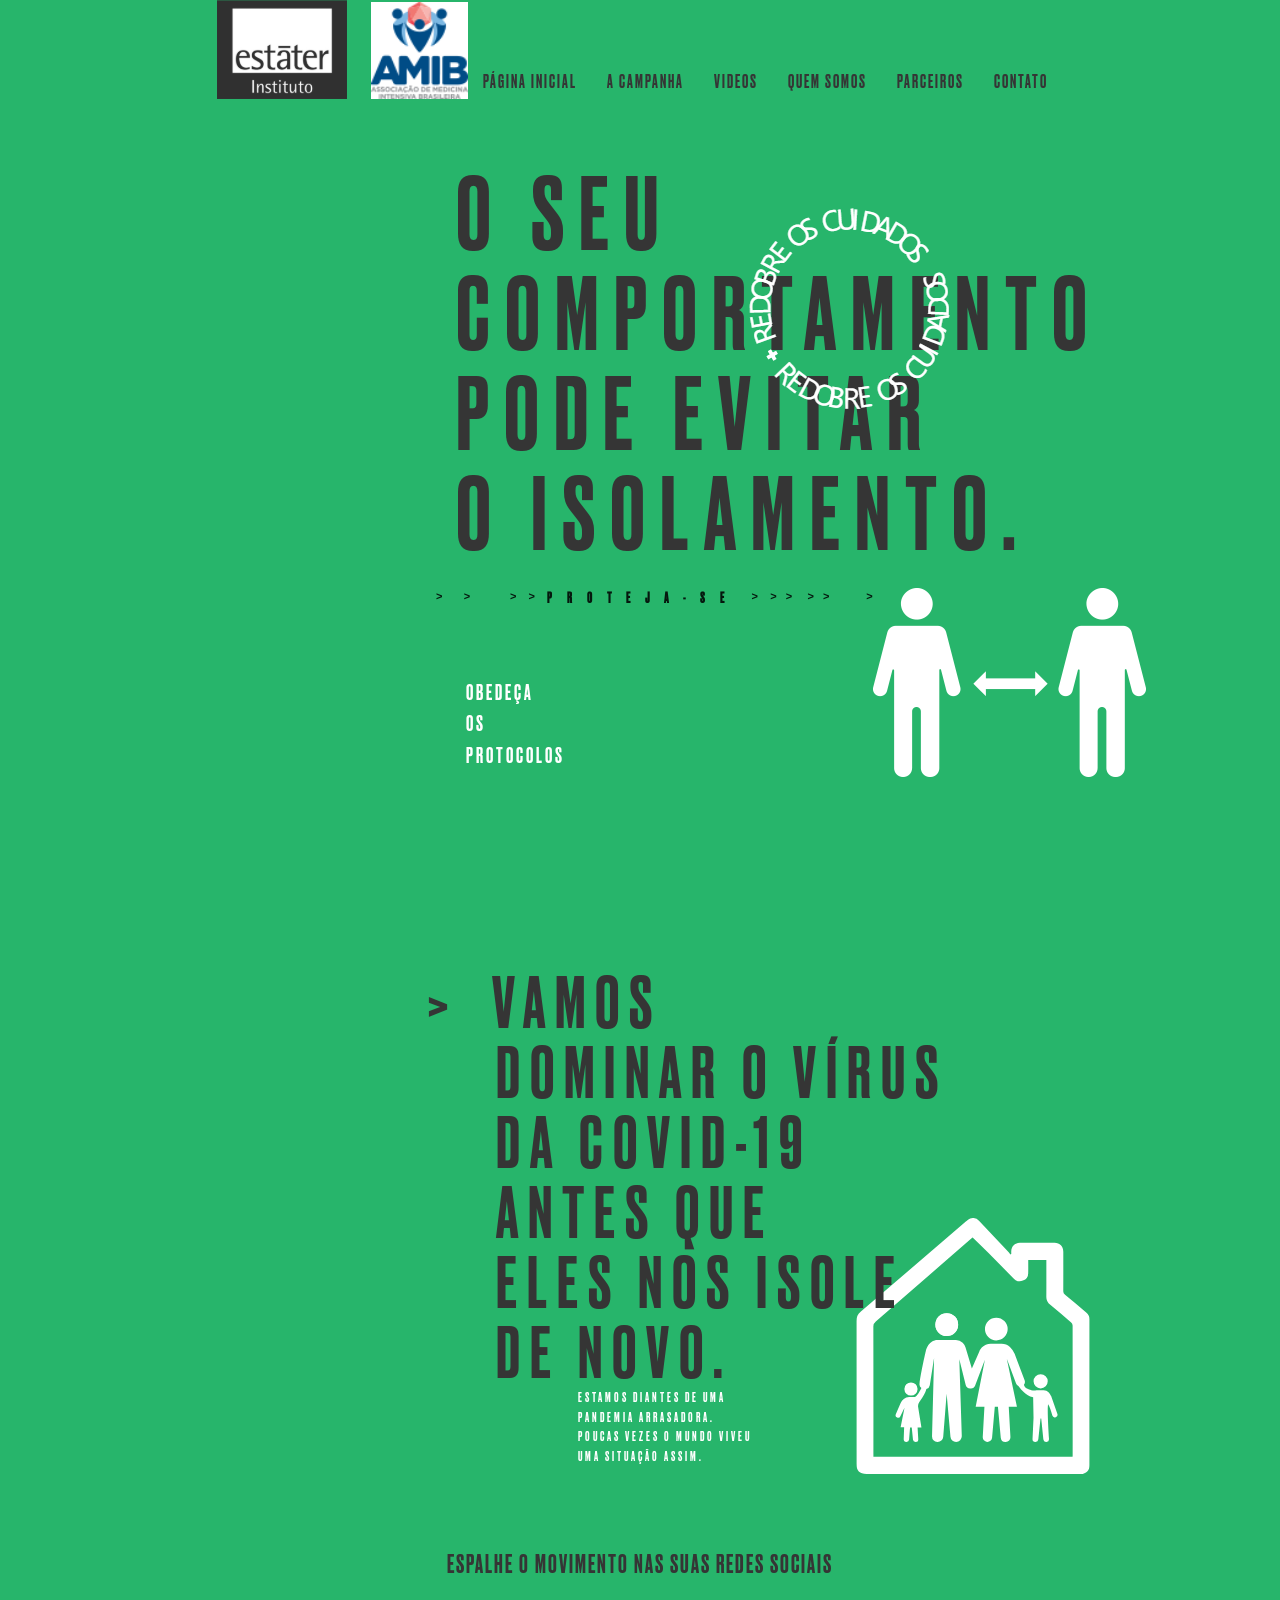
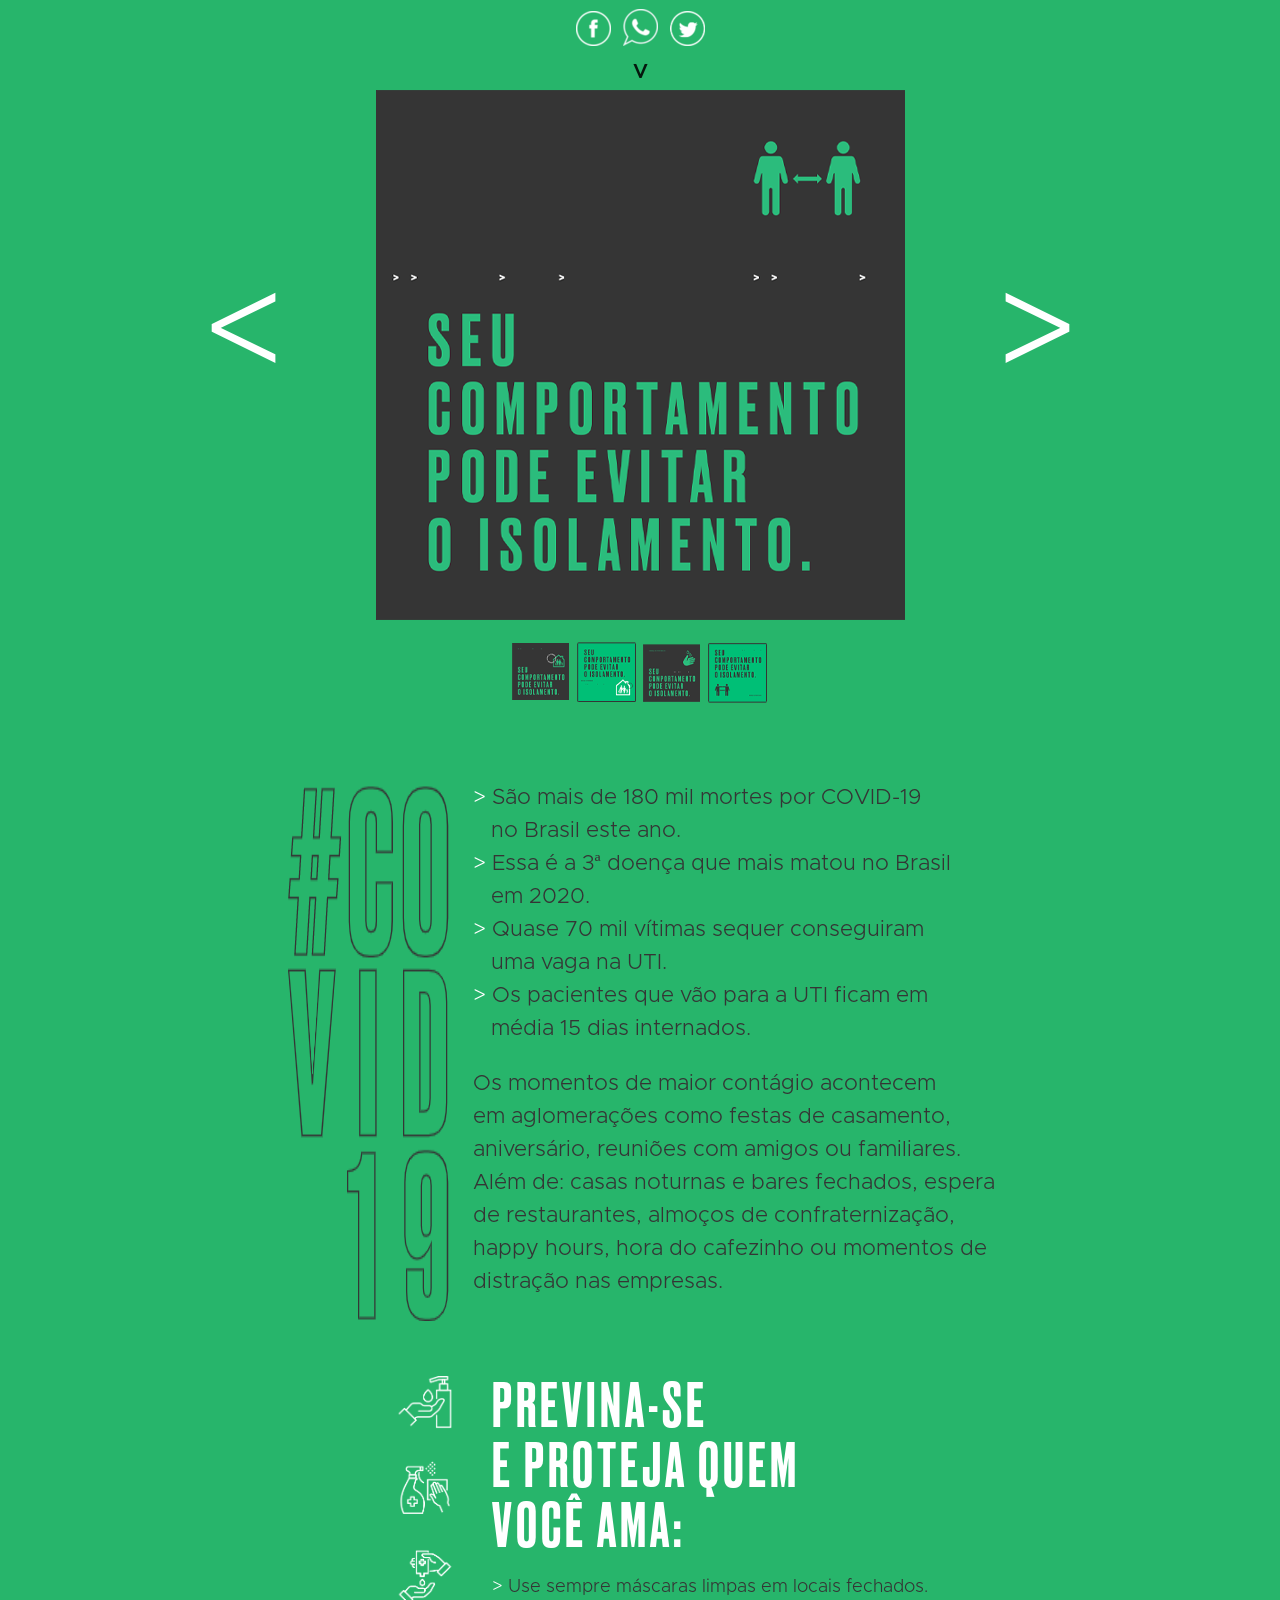
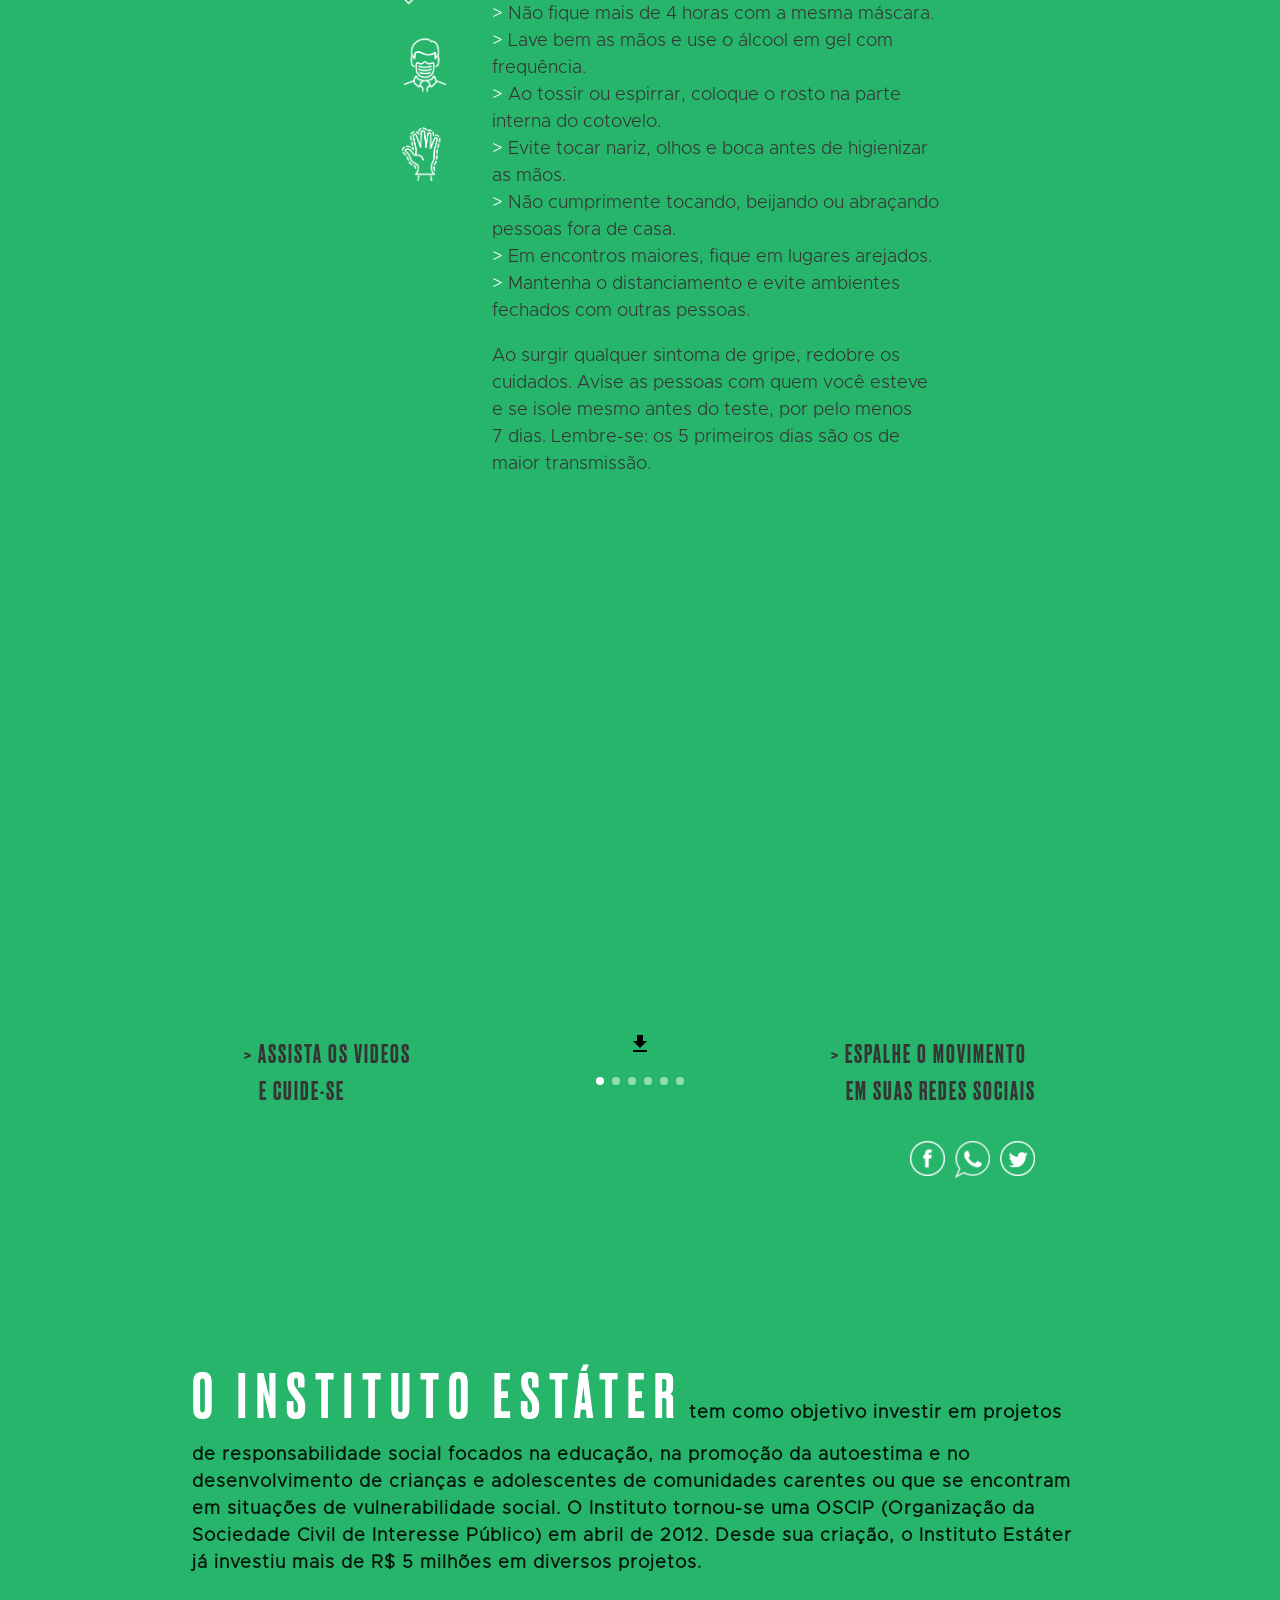
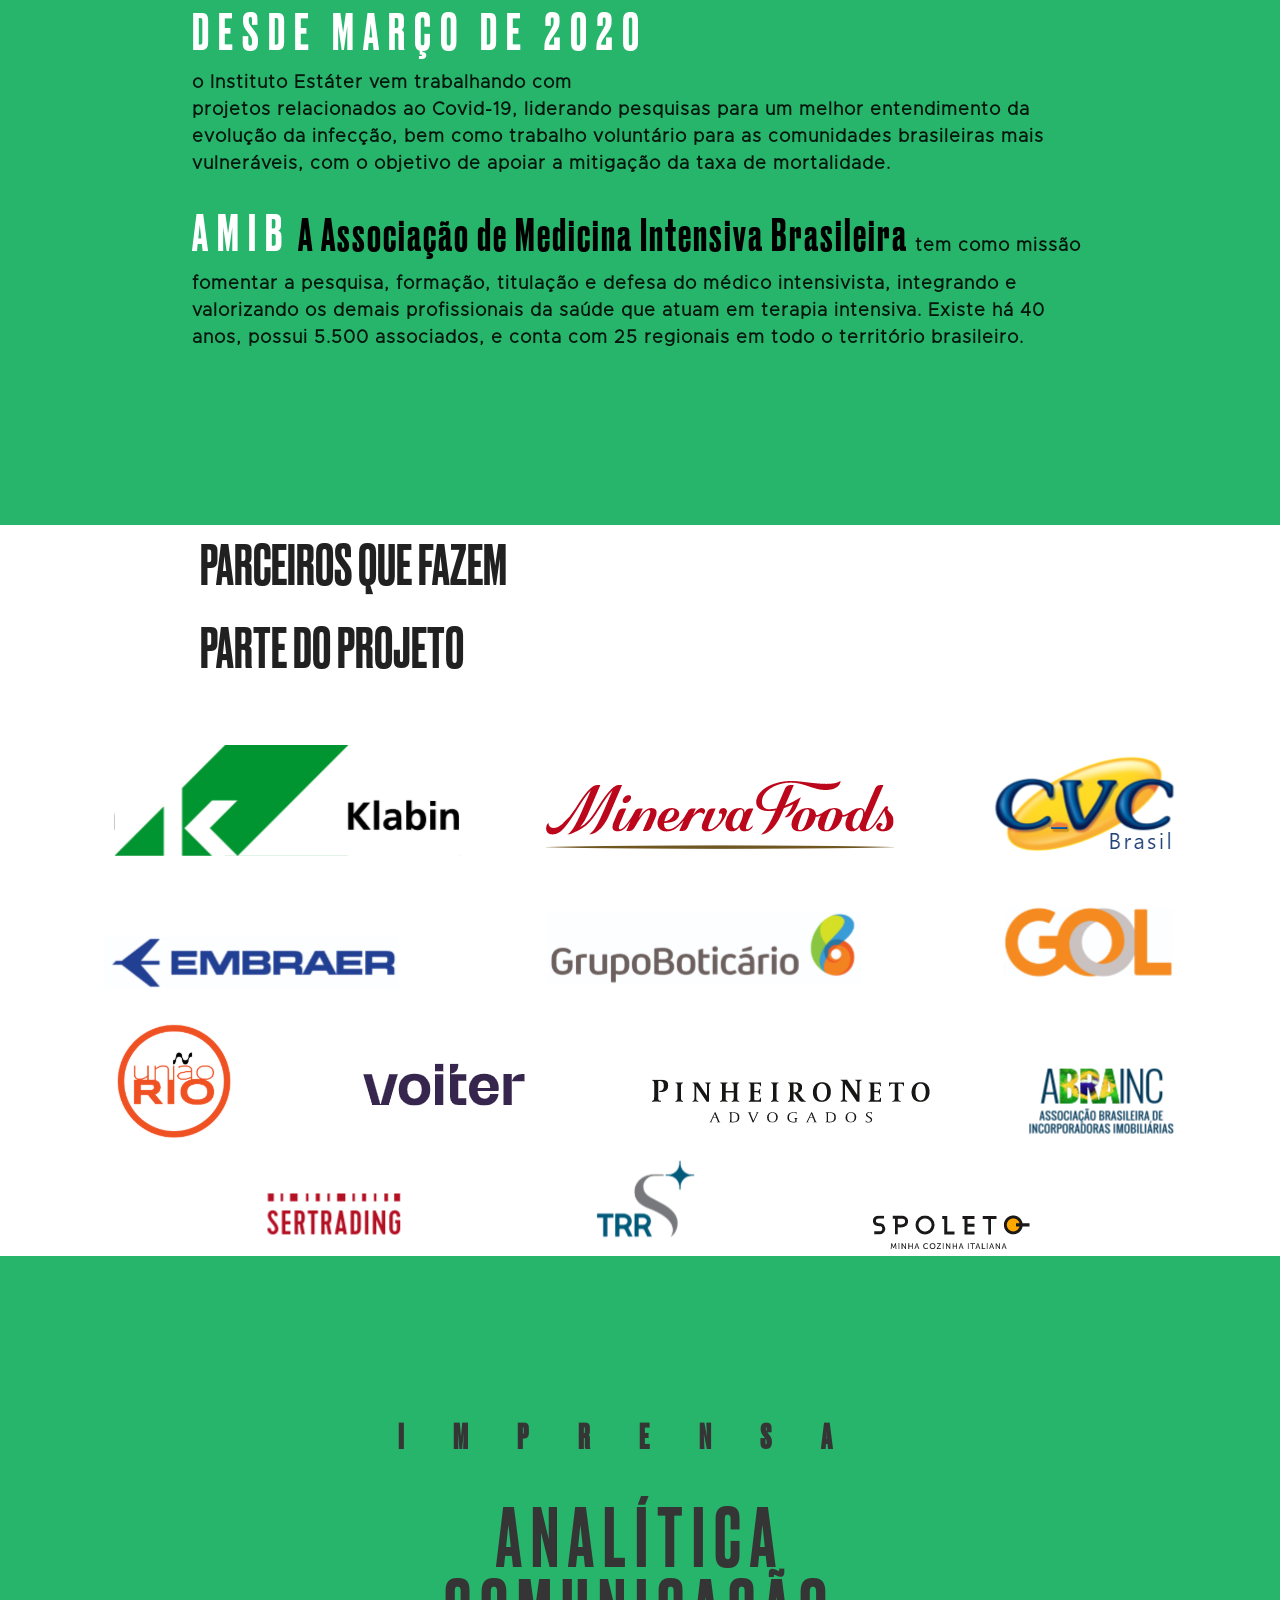
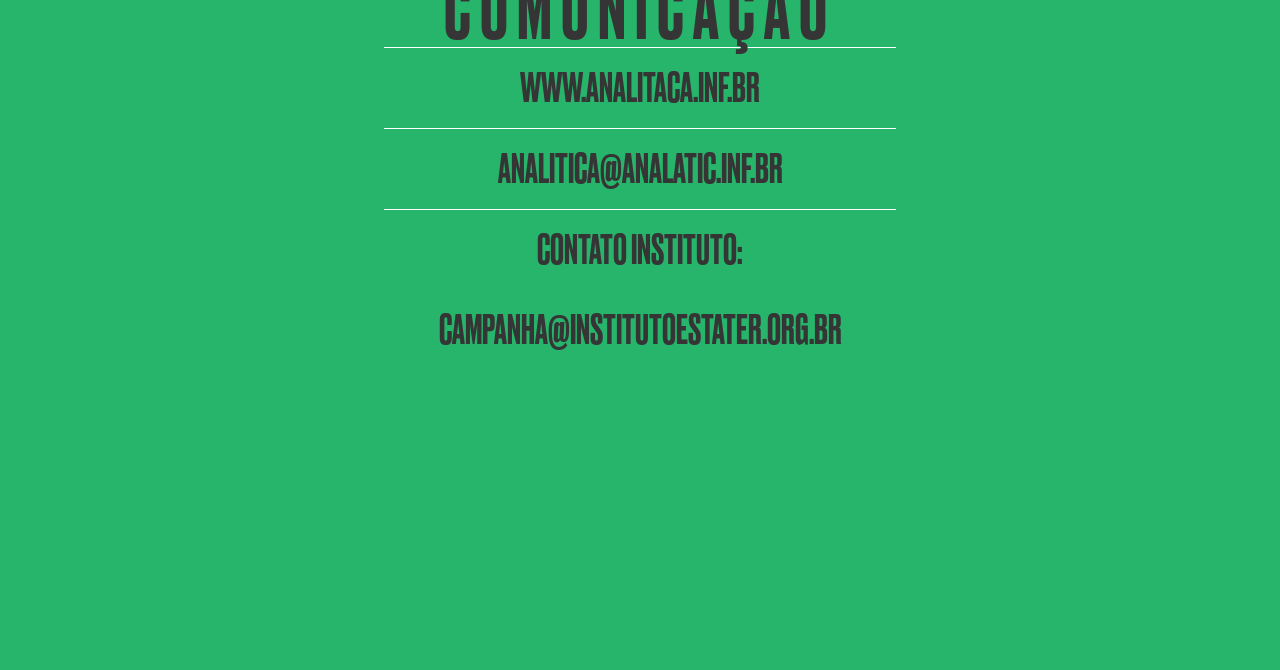
<file: index.html>
<!DOCTYPE html>
<html lang="pt-br">
<head>
  <meta http-equiv="Content-Type" content="text/html; charset=UTF-8"/>
  <meta name="viewport" content="width=device-width, initial-scale=0.5, maximum-scale=0.5" />
  
  <link href="css/materialize.css" type="text/css" rel="stylesheet"/>
  <title>Se cuida Brasil</title>

  <link media="screen and (min-width: 993px)" href="css/style.css" type="text/css" rel="stylesheet"/>
  <link media="screen and (max-width: 992px)" href="css/styleMobile.css" type="text/css" rel="stylesheet"/>
  <link href="https://fonts.googleapis.com/icon?family=Material+Icons" rel="stylesheet">

  <script>(function(w,d,s,l,i){w[l]=w[l]||[];w[l].push({'gtm.start':

   new Date().getTime(),event:'gtm.js'});var f=d.getElementsByTagName(s)[0],
   
   j=d.createElement(s),dl=l!='dataLayer'?'&l='+l:'';j.async=true;j.src=
   
   'https://www.googletagmanager.com/gtm.js?id='+i+dl;f.parentNode.insertBefore(j,f);
   
   })(window,document,'script','dataLayer','GTM-KTLTZP5');</script>

</head>
<body>
   <noscript><iframe src="https://www.googletagmanager.com/ns.html?id=GTM-KTLTZP5"

   height="0" width="0" style="display:none;visibility:hidden"></iframe></noscript>
   <nav class="nav_bar  hide-on-small-only" role="navigation">
      <div class="nav-wrapper">
         <img  src="icons/IE_Logo_negativo.png">  
         <img id="logo_amib" src="icons/amib.png">                 

         <ul id="navbar-items" class="right hide-on-med-and-down" style='padding-top:50px;'>
            <li><a href="index.html#home"><span>PÁGINA INICIAL</span></a></li>
            <li><a href="index.html#index_banner"><span>A CAMPANHA</span></a></li>
            <li><a href="index.html#separator_videos">
               <span>VIDEOS</span></a></li>
            <li><a href="index.html#quem_somos">
               <span>QUEM SOMOS</span></a></li>
            <li><a href="index.html#parceiros">
               <span>PARCEIROS</span></a></li>
            <li><a href="index.html#contato">
               <span>CONTATO</span></a></li>
         </ul>
      </div>
   </nav>
   <nav class="nav_bar show-on-small hide-on-large-only" role="navigation">
      <div class="nav-wrapper">
         <div class="logos">
            <img src="icons/ie_mobile.png" width="185" height="140">  
            
            <div>
               <img id="logo_amib" src="icons/amib_mobile.png" width="103" height="103">   
            </div>
         </div>
         <div>
            <ul id="ul_mobile" class="show-on-small hide-on-large-only">
               <li><a href="index.html#home">PÁGINA INICIAL</a></li>
               <li><a href="index.html#index_banner">A CAMPANHA</a></li>
               <li><a href="index.html#separator_videos">VIDEOS</a></li>
               <li><a href="index.html#quem_somos">QUEM SOMOS</a></li>
               <li><a href="index.html#parceiros_mobile">PARCEIROS</a></li>
               <li><a href="index.html#contato">CONTATO</a></li>
            </ul>
         </div>
        
      </div>
   </nav>
   
      <div class="section no-pad-bot" id="home">
         <div class="container" id="home_container">
            <div class="row">   
               <div class="row s12" style="margin-top: 50px;" id="home">
         
                  <div id="home_texto" >
                     <img src="icons/home_texto.png">
                  </div>
                   
                  <div id="text_header">
                     <p id="header_texto" >
                        O SEU<br>
                        COMPORTAMENTO<br>
                        PODE EVITAR<br>
                        O ISOLAMENTO.
                     </p>   
                  </div>
                  <div class="divDesktop">
                     <br/>
                     <div class="protejaDiv">
                        <span style="font-family: arial !important;">>&nbsp;&nbsp;&nbsp;&nbsp;&nbsp;&nbsp;
                                                                                             >&nbsp;&nbsp;&nbsp;&nbsp;&nbsp;&nbsp;&nbsp;&nbsp;&nbsp;&nbsp;&nbsp;&nbsp;
                                                                                             >&nbsp;&nbsp;&nbsp;&nbsp;>&nbsp;&nbsp;&nbsp;&nbsp;</span>
                        <div id="proteja">
                           <p>PROTEJA-SE</p>
                        </div>
                        <span style="font-family: arial !important;">&nbsp;&nbsp;&nbsp;&nbsp;>&nbsp;&nbsp;&nbsp;
                                                                                             >&nbsp;&nbsp;
                                                                                             >&nbsp;&nbsp;&nbsp;&nbsp;
                                                                                             >&nbsp;&nbsp;
                                                                                             >&nbsp;&nbsp;&nbsp;&nbsp;&nbsp;&nbsp;&nbsp;&nbsp;&nbsp;&nbsp;&nbsp;&nbsp;></span>
                        <img src="icons/home_mobile.png"
                        alt="" 
                        class="responsive-img">
                     </div>      
                  
                     <div id="obedeca" >
                        <p>
                           OBEDEÇA<br>
                           OS<br>
                           PROTOCOLOS
                        </p>
                     </div>
                  </div>
                  
                  <div class="divMobile">
                     <div class="protejaDiv">
                        <span style="font-family: arial !important;">>&nbsp;&nbsp;
                                                                                             >&nbsp;&nbsp;&nbsp;&nbsp;&nbsp;&nbsp;&nbsp;&nbsp;
                                                                                             >&nbsp;&nbsp;>&nbsp;&nbsp;</span>
                        <div id="proteja">
                           <p>PROTEJA-SE</p>
                        </div>
                        <span style="font-family: arial !important;">&nbsp;>
                                                                                             >
                                                                                             >&nbsp;
                                                                                             >
                                                                                             >&nbsp;&nbsp;&nbsp;&nbsp;&nbsp;&nbsp;&nbsp;&nbsp;></span>
                     </div>      
                  
                     <div id="obedeca" >
                        <p>
                           OBEDEÇA<br>
                           OS<br>
                           PROTOCOLOS
                        </p>
                        <img style="margin-left: 50px;" src="icons/home_mobile.png"
                        alt="" 
                        class="responsive-img">
                     </div>
                  </div>
               </div>         
                  
            </div>      
         </div> 
      </div>
   
      <div class="section no-pad-bot" id="index_banner">
         <div class="container" id="main_container">
            <div class="row">   
               <div class="row s12" id="header_text">
                  <div class="dominarVirus">
                     <div id="text_inicio">
                        > &nbsp;VAMOS<br>
                        &nbsp;&nbsp;&nbsp;&nbsp;DOMINAR O VÍRUS<br>
                        &nbsp;&nbsp;&nbsp;&nbsp;DA COVID-19 <br>
                        &nbsp;&nbsp;&nbsp;&nbsp;ANTES QUE <br>
                        &nbsp;&nbsp;&nbsp;&nbsp;ELES NOS ISOLE<br>
                        &nbsp;&nbsp;&nbsp;&nbsp;DE NOVO.
                     </div>
   
                     <div id="side_text">
                        ESTAMOS DIANTES DE UMA<br>
                        PANDEMIA ARRASADORA.<br>
                        POUCAS VEZES O MUNDO VIVEU<br>
                        UMA SITUAÇÃO ASSIM.<br>
                     </div>
                  </div>
   
                  <div id="icon_family">
                     <svg xmlns="http://www.w3.org/2000/svg" xmlns:xlink="http://www.w3.org/1999/xlink" width="370" height="256" viewBox="0 0 370 406">
                        <defs>
                          <clipPath id="clip-path">
                            <rect id="Retângulo_8" data-name="Retângulo 8" width="370" height="406" fill="none"/>
                          </clipPath>
                        </defs>
                        <g id="familia" transform="matrix(1, 0, 0, 1, 0, 0)">
                          <g id="Grupo_14" data-name="Grupo 14">
                            <g id="Grupo_13" data-name="Grupo 13" clip-path="url(#clip-path)">
                              <path id="Caminho_14" data-name="Caminho 14" d="M245.679,57.266c0-1.58-.071-3.162.011-4.736.414-7.877,5.887-13.167,13.774-13.186q27.4-.066,54.8-.008c8.574.016,13.93,5.457,13.943,14.157.033,20.608.055,41.218-.041,61.826a7.167,7.167,0,0,0,2.827,6.258c11.256,9.279,22.34,18.767,33.53,28.127A14.379,14.379,0,0,1,370,161.445q-.081,115.259-.047,230.518c0,8.287-5.447,13.769-13.785,14.014-1.635.048-3.272,0-4.908,0q-167.462,0-334.925,0c-11.273,0-16.243-4.9-16.245-16.151Q.068,276.824,0,163.817c-.01-6.541,2.187-11.256,7.2-15.538Q90.541,77.084,173.639,5.6c1.139-.977,2.242-2,3.438-2.9a12.909,12.909,0,0,1,17.408,1.477q23.6,24.975,47.146,50.007a42.817,42.817,0,0,1,2.878,3.8l1.17-.72m-61.22-26.336c-.412.32-1.066.78-1.666,1.3Q106.846,98.214,30.853,164.14a10.223,10.223,0,0,0-3.887,8.685q.172,100.7.088,201.408V378.7H342.866c.094-.894.2-1.432.2-1.969q.013-103.161-.085-206.32a7.108,7.108,0,0,0-2.31-4.719c-10.933-9.446-21.924-18.831-33.1-27.983a16.063,16.063,0,0,1-6.275-13.471c.107-17.738.039-35.478.039-53.218V66.555H272.588c0,7.126.132,13.93-.041,20.727a12.47,12.47,0,0,1-8.355,11.992c-5.057,1.991-9.964,1.422-13.972-2.614-13.544-13.641-26.99-27.381-40.565-40.992-8.269-8.289-16.7-16.411-25.2-24.736" fill="#fff"/>
                              <path id="Caminho_15" data-name="Caminho 15" d="M318.736,310.376l-9.952-28.3s-3.777-8.3-9.505-8.663c-4.182-.267-11.875-.014-15.72.143a23.5,23.5,0,0,1-6.23-.568c-4.064-.936-10.011-3.062-11.334-7.624-.086-.3-.169-.572-.252-.841a7.244,7.244,0,0,0,1.117-7.068l-15.837-42.179a31.879,31.879,0,0,0-7.467-10.818,19.656,19.656,0,0,0-13.293-5.1H213.3a19.593,19.593,0,0,0-14.394,6.175,20,20,0,0,0-4.369,7.551l-11.333,25.439-10.022-33.044a17.636,17.636,0,0,0-4.555-7.572A15.18,15.18,0,0,0,157.8,193.5H127.457s-13.526.366-17.548,18.667c0,0-7.33,31.335-9.735,50.744a7.235,7.235,0,0,0,2.939,6.753c-1.759,3.807-6.072,12.3-10.385,14.367H83.815a13.783,13.783,0,0,0-8.6,2.961A17.186,17.186,0,0,0,70.3,293.3c-2.348,5.109-5.72,13.129-7.717,17.932a3.973,3.973,0,0,0,7.251,3.242l6.56-13.732-6.215,31.113h5.606L75.1,350.716a4.222,4.222,0,0,0,4.216,4.381h.137a4.222,4.222,0,0,0,4.207-3.887l1.516-18.868h2.681L89.771,351.2a4.293,4.293,0,0,0,4.078,3.895,4.221,4.221,0,0,0,4.342-4.471l-1.078-18.4h6.093l-5.232-32.291a10.909,10.909,0,0,1,1.9-8.1c3.526-4.923,9.525-13.991,11.175-20.774a7.244,7.244,0,0,0,5.429-5.91l6.78-43.1-3.234,123.9a8.9,8.9,0,0,0,17.774.934l5.385-68.289,6.045,68.373a8.906,8.906,0,0,0,8.868,8.127h.206a8.908,8.908,0,0,0,8.9-9.2l-3.91-122.022,10.135,41.074a7.237,7.237,0,0,0,7.137,5.506l1.2-.019a7.235,7.235,0,0,0,6.659-4.684l15.444-40.961L189.24,299.225h13.891l-2.671,48.037a7.413,7.413,0,0,0,14.786,1.066l4.337-49.1h4.936l4.5,49.128A7.416,7.416,0,0,0,236.4,355.1h.57a7.419,7.419,0,0,0,7.4-7.835L241.7,299.225h12.979l-16.086-76.082,14.717,39.4a7.216,7.216,0,0,0,4.111,4.2s10.291,15.687,22.969,17.656L281,316.724l-1.6,33.647a4.509,4.509,0,0,0,4.5,4.725h.236a4.507,4.507,0,0,0,4.481-4.041l3.476-33.234h1.1l3.367,33.219a4.5,4.5,0,0,0,8.977-.754c-.873-13.121-3.063-48.955-1.376-54.914,2.754,4.078,4.727,10.953,6.658,17.98a4.23,4.23,0,0,0,5.3,2.548,4.3,4.3,0,0,0,2.625-5.525" fill="#fff"/>
                              <path id="Caminho_16" data-name="Caminho 16" d="M161.425,169.151a18.036,18.036,0,1,1-18.036-18.057,18.046,18.046,0,0,1,18.036,18.057" fill="#fff"/>
                              <path id="Caminho_17" data-name="Caminho 17" d="M161.425,169.151a18.036,18.036,0,1,1-18.036-18.057,18.046,18.046,0,0,1,18.036,18.057" fill="#fff"/>
                              <path id="Caminho_18" data-name="Caminho 18" d="M240.007,176.142a18.035,18.035,0,1,1-18.035-18.057,18.046,18.046,0,0,1,18.035,18.057" fill="#fff"/>
                              <path id="Caminho_19" data-name="Caminho 19" d="M303.522,258.994a11.23,11.23,0,1,1-11.23-11.243,11.236,11.236,0,0,1,11.23,11.243" fill="#fff"/>
                              <path id="Caminho_20" data-name="Caminho 20" d="M97.109,271.216a10.471,10.471,0,1,1-10.471-10.484,10.478,10.478,0,0,1,10.471,10.484" fill="#fff"/>
                            </g>
                          </g>
                        </g>
                      </svg>
                  </div>
               </div>
            </div>
         </div>
      </div>
   
       <div class="section no-pad-bot" id="index_banner">
         <div class="container" id="social_container">
            <div class="row">   
               <div class="col s12" id="middle_text">
                  <p id="above_social_text">ESPALHE O MOVIMENTO NAS SUAS REDES SOCIAIS</p>
                  <div id="icon_social_card">
   
                     <a target="_blank" rel="noopener noreferrer" href="https://www.facebook.com/sharer/sharer.php?u=http://secuidabrasil.com/"><img src="icons/facebook_icon.png"></a>
                     <a target="_blank" rel="noopener noreferrer" href="https://wa.me/?text=http://secuidabrasil.com/"><img src="icons/whatsapp_icon.png"></a>
                     <a target="_blank" rel="noopener noreferrer" href="https://twitter.com/intent/tweet?text=http://secuidabrasil.com/"><img src="icons/twitter_icon.png"></a>

                  </div>
               
                  <p id="separator">v</p>
                  <div id="card">
                     <p class="arrow" id="left_arrow"> &lt;	 </p>
                     <img src="icons/card.png"
                     alt = "" 
                     class = "responsive-img">
                     <p class="arrow" id="right_arrow"> &gt;	 </p>
   
                  </div>
                  <img style="margin:20px;" src="icons/outros_posts.png"
                  alt = "" 
                  class = "responsive-img">
                  </div>
               </div>
         </div>
      </div>
      
      <div class="divDesktop"> 
         <div class="section no-pad-bot"> 
            <div class="container" id="covid_container">
               <div class="row">   
                  <div class="row s12" id="covid_text">
                     <img src="icons/covid.png" />
                     <div id="side_text_covid">
                        <p >
                           <span id="white_arrow">  &gt;</span> São mais de 180 mil mortes por COVID-19<br>
                           &nbsp;&nbsp;&nbsp;no Brasil este ano.<br>
                           <span id="white_arrow">  &gt;</span> Essa é a 3ª doença que mais matou no Brasil<br>
                           &nbsp;&nbsp;&nbsp;em 2020.<br>
                           <span id="white_arrow">  &gt;</span> Quase 70 mil vítimas sequer conseguiram<br>
                           &nbsp;&nbsp;&nbsp;uma vaga na UTI.<br>
                           <span id="white_arrow">  &gt;</span> Os pacientes que vão para a UTI ficam em<br>
                           &nbsp;&nbsp;&nbsp;média 15 dias internados.<br>
                           <p>
                              Os momentos de maior contágio acontecem<br>
                              em aglomerações como festas de casamento,<br>
                              aniversário, reuniões com amigos ou familiares.<br>
                              Além de: casas noturnas e bares fechados, espera<br>
                              de restaurantes, almoços de confraternização,<br>
                              happy hours, hora do cafezinho ou momentos de<br>
                              distração nas empresas.
            
                           </p>
                        </p>
                     </div>
                  </div>
               </div>      
            </div>
         </div>
      </div>

      <div class="divMobile"> 
         <div class="section no-pad-bot"> 
            <div class="container" id="covid_container">
               <div class="row">   
                  <div class="row s12" id="covid_text">
                     <div>
                        <img src="icons/covid.png" />
                        <div id="side_text_covid">
                           <p>
                              <span id="white_arrow">  &gt;</span> São mais de 180 mil mortes por COVID-19 no Brasil este ano.<br>
                              <span id="white_arrow">  &gt;</span> Essa é a 3ª doença que mais matou no Brasil em 2020.<br>
                              <span id="white_arrow">  &gt;</span> Quase 70 mil vítimas sequer conseguiram uma vaga na UTI.<br>
                              <span id="white_arrow">  &gt;</span> Os pacientes que vão para a UTI ficam em média 15 dias internados.
                           </p>
                        </div>
                     </div>
                     <p id="text_covid_under">
                        Os momentos de maior contágio acontecem
                        em aglomerações como festas de casamento,
                        aniversário, reuniões com amigos ou familiares.<br>
                        Além de: casas noturnas e bares fechados, espera
                        de restaurantes, almoços de confraternização,
                        happy hours, hora do cafezinho ou momentos de
                        distração nas empresas.
                     </p>       
                  </div>
               </div>      
            </div>
         </div>
      </div>
      <div class="section no-pad-bot"> 
         <div class="container" id="video_icone_higiene">
            <div class="row">   
               <div class="row s12" id="bottom_text" >
                  <div><img src="icons/higiene.png"></div>
                  <div id="bottom_text_right">
                     <p id="header_higiene">
                        PREVINA-SE<br> 
                        E PROTEJA QUEM<br>
                        VOCÊ AMA:
                     </p>

                     <div class="divDesktop">
                        <p id="text_higiene">
                           <span id="white_arrow">  &gt;</span> Use sempre máscaras limpas em locais fechados.<br>
                           <span id="white_arrow">  &gt;</span>	Não fique mais de 4 horas com a mesma máscara.<br>
                           <span id="white_arrow">  &gt;</span>  Lave bem as mãos e use o álcool em gel com<br>
                              frequência.<br>
                           <span id="white_arrow">  &gt;</span>  Ao tossir ou espirrar, coloque o rosto na parte <br>
                              interna do cotovelo.<br>
                           <span id="white_arrow">  &gt;</span>  Evite tocar nariz, olhos e boca antes de higienizar<br>
                              as mãos.<br>
                           <span id="white_arrow">  &gt;</span>  Não cumprimente tocando, beijando ou abraçando<br>
                              pessoas fora de casa.<br>
                           <span id="white_arrow">  &gt;</span>  Em encontros maiores, fique em lugares arejados.<br>
                           <span id="white_arrow">  &gt;</span>  Mantenha o distanciamento e evite ambientes<br>
                              fechados com outras pessoas.<br> 
                        </p>
                        <p id="text_higiene_abaixo">
                           Ao surgir qualquer sintoma de gripe, redobre os<br> 
                           cuidados. Avise as pessoas com quem você esteve<br> 
                           e se isole mesmo antes do teste, por pelo menos<br> 
                           7 dias. Lembre-se: os 5 primeiros dias são os de<br> 
                           maior transmissão.<br>                      
                        </p>
                     </div>

                     <div class="divMobile">
                        <p id="text_higiene">
                           <span id="white_arrow">  &gt;</span> Use sempre máscaras limpas em locais fechados.<br>
                           <span id="white_arrow">  &gt;</span>	Não fique mais de 4 horas com a mesma máscara.<br>
                           <span id="white_arrow">  &gt;</span>  Lave bem as mãos e use o álcool em gel com
                              frequência.<br>
                           <span id="white_arrow">  &gt;</span>  Ao tossir ou espirrar, coloque o rosto na parte 
                              interna do cotovelo.<br>
                           <span id="white_arrow">  &gt;</span>  Evite tocar nariz, olhos e boca antes de higienizar
                              as mãos.<br>
                           <span id="white_arrow">  &gt;</span>  Não cumprimente tocando, beijando ou abraçando
                              pessoas fora de casa.<br>
                           <span id="white_arrow">  &gt;</span>  Em encontros maiores, fique em lugares arejados.<br>
                           <span id="white_arrow">  &gt;</span>  Mantenha o distanciamento e evite ambientes
                              fechados com outras pessoas.<br> 
                        </p>
                        <p id="text_higiene_abaixo">
                           Ao surgir qualquer sintoma de gripe, redobre os
                           cuidados. Avise as pessoas com quem você esteve
                           e se isole mesmo antes do teste, por pelo menos
                           7 dias. Lembre-se: os 5 primeiros dias são os de
                           maior transmissão.                     
                        </p>
                     </div>
                  </div> 
               </div>
               <div class="container" id="separator_videos" style="height:200px;visibility:hidden;"></div>

               <div class="section no-pad-bot" id="carrosel_video"> 
                  <div class="carousel carousel-slider center" style="height:520px;">
                     <div class="carousel-item" href="#one!">
                        
                        <iframe width="780" height="415" src="https://www.youtube.com/embed/kWQHrD0zjgI" 
                        frameborder="0" 
                        allow="accelerometer; autoplay; clipboard-write; encrypted-media; gyroscope; picture-in-picture" 
                        allowfullscreen></iframe>
                        <p><a id="download_video" target="_blank" href="Pilula_15s_idosos.mp4" download><i class="material-icons">file_download</i></a></p>
                     </div>
                     <div class="carousel-item" href="#two!">
                        

                        <iframe width="780" height="415" src="https://www.youtube.com/embed/20O83auGCOc" 
                        frameborder="0" 
                        allow="accelerometer; autoplay; clipboard-write; encrypted-media; gyroscope; picture-in-picture"
                        allowfullscreen></iframe>   
                        <p><a id="download_video"target="_blank" href="Estater_Video_30s_Whatsapp.mp4" download><i class="material-icons">file_download</i></a></p>                          
                     </div>  
                     <div class="carousel-item" href="#three!">
                        

                        <iframe  width="780" height="415" src="https://www.youtube.com/embed/0Hc93qQk6F8" 
                        frameborder="0" 
                        allow="accelerometer; autoplay; clipboard-write; encrypted-media; gyroscope; picture-in-picture" 
                        allowfullscreen></iframe>      
                        <p><a id="download_video"target="_blank" href="Estater_Video_60s_Whatsapp.mp4" download><i class="material-icons">file_download</i></a></p>
                     </div>  
                     <div class="carousel-item" href="#four!"> <!--avos-->
                        

                        <iframe  width="780" height="415" src="https://www.youtube.com/embed/GI1tuNfjHG4" 
                        frameborder="0" 
                        allow="accelerometer; autoplay; clipboard-write; encrypted-media; gyroscope; picture-in-picture" 
                        allowfullscreen></iframe>
                        <p><a id="download_video" target="_blank" href="Pilula_15s_avos.mp4" download><i class="material-icons">file_download</i></a></p>     
                     </div>  
                     <div class="carousel-item" href="#five!"> <!--sintomas-->
   
                        <iframe  width="780" height="415"  src="https://www.youtube.com/embed/YF9XEOCFtNE"  
                        frameborder="0" 
                        allow="accelerometer; autoplay; clipboard-write; encrypted-media; gyroscope; picture-in-picture" 
                        allowfullscreen></iframe>      
                        <p><a id="download_video" target="_blank" href="Pilula_15s_sintomas.mp4" download><i class="material-icons">file_download</i></a></p>
                     </div>  
                     <div class="carousel-item" href="#six!"> <!--arejados-->
                        <iframe  width="780" height="415" src="https://www.youtube.com/embed/TPJdL_V5BoQ" 
                        frameborder="0" 
                        allow="accelerometer; autoplay; clipboard-write; encrypted-media; gyroscope; picture-in-picture" 
                        allowfullscreen></iframe>      
                        <p><a id="download_video"target="_blank" href="Pilula_15s_arejados.mp4" download><i class="material-icons">file_download</i></a></p>
                     </div>  
                  </div>
                  <div id="video_container">
                     <div id="video_text_left">
                        > ASSISTA OS VIDEOS<br>
                        &nbsp;&nbsp;&nbsp;E CUIDE-SE
                     </div>
                     <div id="video_text_right">
                        > ESPALHE O MOVIMENTO<br>
                        &nbsp;&nbsp;&nbsp;EM SUAS REDES SOCIAIS
                     </div>
                  </div>
                  <div id="icon_social_video">
                     <a target="_blank" rel="noopener noreferrer" href="https://www.facebook.com/sharer/sharer.php?u=http://secuidabrasil.com/"><img src="icons/facebook_icon.png"></a>
                     <a target="_blank" rel="noopener noreferrer" href="https://wa.me/?text=http://secuidabrasil.com/"><img src="icons/whatsapp_icon.png"></a>
                     <a target="_blank" rel="noopener noreferrer" href="https://twitter.com/intent/tweet?text=http://secuidabrasil.com/"><img src="icons/twitter_icon.png"></a>
                     
                  </div> 
               </div> 
            </div>
         </div>
      </div>
   
      <div class="section no-pad-bot" id="quem_somos"> 
         <div class="container" id="quem_somos_container">
            <div class="row" >   
               <div class="row s12">
             
                  <div id="titulo">
                     <p>
                        <span class="primeiro_titulo">O INSTITUTO ESTÁTER</span> tem como objetivo investir
                        em projetos de responsabilidade social focados na educação, na promoção da autoestima
                        e no desenvolvimento de crianças e adolescentes de comunidades carentes ou que se encontram
                         em situações de vulnerabilidade social. O Instituto tornou-se uma OSCIP (Organização da 
                        Sociedade Civil de Interesse Público) em abril de 2012. Desde sua criação, o Instituto Estáter 
                         já investiu mais de R$ 5 milhões em diversos projetos.</p>
                  </div>
                  <div  id="titulo">
                     <p><span class="segundo_titulo">DESDE MARÇO DE 2020</span><br>o Instituto Estáter vem trabalhando com<br>
                        projetos relacionados ao Covid-19, liderando pesquisas para um melhor entendimento
                        da evolução da infecção, bem como trabalho voluntário para as comunidades brasileiras 
                        mais vulneráveis, com o objetivo de apoiar a mitigação da taxa de mortalidade.
                     </p>
                  </div>
                  <div  id="titulo">
                     <p><span class="terceiro_titulo">AMIB<span class="descricao"> A Associação de Medicina Intensiva Brasileira </span></span>
                        tem como missão fomentar a pesquisa, formação, titulação e defesa do médico
                        intensivista, integrando e valorizando os demais profissionais da saúde
                        que atuam em terapia intensiva. Existe há 40 anos, possui 5.500 associados,
                        e conta com 25 regionais em todo o território brasileiro.
                     </p>
                  </div>
               </div>
            </div>         
         </div>
      </div>
   
      <div class="section no-pad-bot hide-on-med-and-down" id="parceiros"> 
         <div class="parceiros_div">
            <p>PARCEIROS QUE FAZEM <br>
               PARTE DO PROJETO</p>
            <img  src="icons/parceiros.png">
         </div> 
      </div>
      
      <div class="section no-pad-bot hide-on-med-and-up" id="parceiros_mobile"> 
         <p>PARCEIROS QUE FAZEM <br>
            PARTE DO PROJETO</p>
         <div id="parceiros_div">
            <img src="icons/parceiros_mobile.png">      
         </div>
      </div>
      
      <div class="section no-pad-bot" id="contato"> 
         <div class="container" id="contato_container" >
            <p id="imprensa">IMPRENSA</p>
            <p id="analitica">
               ANALÍTICA<br>
               COMUNICAÇÃO
            </p>
            <p id="info">
               WWW.ANALITACA.INF.BR</p>
            <p id="info">
               ANALITICA@ANALATIC.INF.BR</p>
            <p id="info_noborder">
                  CONTATO INSTITUTO:<br>
               CAMPANHA@INSTITUTOESTATER.ORG.BR
            </p>
         </div> 
      </div>

   <script src="js/materialize.min.js"></script>
   <script>
       document.addEventListener('DOMContentLoaded', function() {
         var elems = document.querySelectorAll('.carousel');
         var instances = M.Carousel.init(elems, 
         {
            fullWidth: true, 
            indicators: true,
            onCycleTo:function(elems)
            {  
               document.getElementById('icon_social_video').getElementsByTagName("a")[0].setAttribute("href",'https://www.facebook.com/sharer/sharer.php?u='+elems.childNodes[1].getAttribute("src"))                           
               document.getElementById('icon_social_video').getElementsByTagName("a")[1].setAttribute("href",'https://wa.me/?text='+elems.childNodes[1].getAttribute("src"))                           
               document.getElementById('icon_social_video').getElementsByTagName("a")[2].setAttribute("href",'https://twitter.com/intent/tweet?text='+elems.childNodes[1].getAttribute("src"))                           
            }
         });
       
       });

   </script>
      
  </body>
</html>
</file>
<file: css/style.css>
@font-face {
  font-family: Druk;
  src: url("../Druk-Medium.otf") format("opentype");

}
@font-face {
  font-family: Avenir;
  src: url("../fonts/Metropolis/Metropolis-Light.otf") format("opentype");
}
html {
  scroll-behavior: smooth;
}
body {
  background-color: #27b56b;
  font-family: Druk;
}

.icon-block {
  padding: 0 15px;
}
.icon-block .material-icons {
    font-size: inherit;
}

#header_text {
  display: -webkit-inline-box;
  align-items: center;
  margin-left: 100px;
}
#middle_text {
  display: flex;
  flex-direction: column;
  align-items: center;
}
#text_header {
  z-index: 1;
  padding-left:200px;
}
#text_header_mobile{
  z-index: 1;
  padding-left:200px;

}
#text_header_mobile p{
  font-size: 40px;
  letter-spacing: 10px;
}
#text_inicio {
  z-index: 998;
  font-size:70px;
  padding-left: 200px;
  position: relative;
  letter-spacing: 10px;
  line-height: 1;
  color: #353535;
}
#side_text {
  z-index: 998;
  font-size: 12px;
  color: #fff;
  padding-left: 350px;
  position: relative;
  font-size: 13px;
  letter-spacing: 3px;
}
#home_container{
  width: max-content !important;
  padding-top: 50px;
  margin-left: 20%;
}
#home_texto {
  position:absolute;display:block;padding-left:450px;z-index:998;
}
#icon_family {
  padding-top: 250px;
  padding-left: 560px;
  position: absolute;
  display: flex;
}
#background_arrow_home{
  display: flex;
  position: absolute;
  padding-top: 25px;
}
#background_arrow_home_mobile{
  display: flex;
  position: absolute;
}
#background_arrow {
  display: flex;
  position: absolute;
  padding-top: 160px;
}

#background_arrow_black {
  z-index: 998;
  display: flex;
  position: absolute;
  padding-top: 35px;
}
#covid_text {
  display: flex; 
  flex-direction:row;    
  justify-content: center;
}

#logo_amib {
  height:97px;
  background-color:#fff;
  margin-left: 20px;
}
#above_social_text {
  font-size: 25px;
  letter-spacing: 2px;
  color: #353535;

}
#bottom_text {
  display: flex;
  justify-content: center;
  height: 585px;

}

#header_higiene {
  font-size: 60px;
  line-height: 1;
  margin: 0;
  color: #fff;
  letter-spacing: 4px;

}
#card {
  display: flex;
}
#separator {
  font-size: 25px;
  font-family: Avenir;
  font-weight: bolder;
  margin: 0;
}
 #left_arrow {
  font-size: 140px;
  padding-right: 90px;
  color: #fff;
  font-family: Avenir;
 }
 #right_arrow {
  font-size: 140px;
  padding-left: 90px;
  color: #fff;
  font-family: Avenir;
 }
 #icon_social_card a{
  margin: 5px;
 }
 #icon_social_video {
  display: flex ;
  justify-content: flex-end ;
  width: 100% ;
  margin-right: 25px ;
  margin-top: 20px ;
  max-width: 55em !important;

 }
 #icon_social_video a {
   margin: 5px;
 }
 #bottom_text_right {
  z-index: 1; position: relative;
 }
#video_container{
  display: flex;
  flex-direction: row;
  position: absolute;
  width: max-content;
  margin-top: 440px;
  z-index: -1;
}
#video_text_left {
  font-size:25px;
  letter-spacing: 2px;
  color:#353535;
  letter-spacing: 2px;

}
#video_text_right {
  display: inline-grid;
  padding-left: 420px;
  font-size: 25px;
  letter-spacing: 2px;
  color: #353535;
}
#video_text_right img {
  justify-self: center;
}
.header{
  font-size:20px;
  color: #000;
  
}
.nav_bar{
  display: flex;
  justify-content: center;
  height: fit-content;
  background-color: #27b56b;
  position: fixed;
  z-index: 999;
  box-shadow: none;
  letter-spacing: 2.5px !important;
}

.nav_bar ul li a{
  color:black;
}
#main_container {
  margin: 120px 0px 0px 0px;
  position: relative;
  left: 10%;
}
#download_video {
  color: black;
  font-family:Avenir;
}
#download_video:hover {
  color:#FFF;
}
.primeiro_titulo{
  color: #fff;
  font-size:60px;
  letter-spacing: 9px;
  font-family: Druk;
  font-weight: lighter;

}
.segundo_titulo {
  color: #fff;
  font-size:50px;
  letter-spacing: 9px;
  font-family: Druk;
  font-weight: lighter;

}
.terceiro_titulo {
  color: #fff;
  font-size:50px;
  letter-spacing: 9px;
  font-family: Druk;
  font-weight: lighter;


}
.descricao {
  color: #000;
  font-size:45px;
  letter-spacing: 2px;
  font-family: Druk;
  font-weight: lighter;


}

#titulo {
  position: relative;
  letter-spacing: 1px;
  font-size: 30px;
}
#titulo p{
  font-family: Avenir;
  font-size: 18px;
  font-weight: 700;

}
#header_texto {
  font-size: 100px;  
  line-height: 1;
  letter-spacing: 15px;
  color:#353535;
  margin-bottom: 0;

}
.parceiros_div {
  background-color: #fff;
  margin-top: 100px;
  margin-bottom: 100px;
  width: 100%;
  display: inherit;
  text-align: -webkit-center;
}

.parceiros_div p {
  font-size: 55px;
  text-align: left;
  margin-left: 200px;
}

#imprensa {
  letter-spacing: 50px;
  font-size: 33px;
  font-weight: 700;
  color: #353535;

}
#analitica {
  font-size: 80px;
  line-height: 0.9;
  margin:0;
  border-bottom: 1px solid #fff;
  letter-spacing:9px;
  color: #353535;
}

 #info {
  margin:0;
  border-bottom: 1px solid #fff;
  font-size: 40px;
  color: #353535;

 }
 #side_text_covid p{
   font-family: Avenir;
   font-size:22px;
   color:#353535
 }
#text_higiene {
  font-family: Avenir;
  font-size:18px;
  color:#353535;
}
#text_higiene_abaixo {
  font-family: Avenir;
  font-size:18px;
  color:#353535;
}
 #side_text_covid p p{
  font-family: Avenir;
  font-size:18px;
  color:#353535;
  padding-left:10px
}

 #info_noborder {
  margin:0;
  font-size: 40px;
  color: #353535;

 }
 #contato_container {
   text-align: center;
   margin-bottom: 300px;
   width: 40%;
   line-height: 2;
 }

 #quem_somos_container {
  display: flex;
  margin-top: 110px;
 }

 #white_arrow {
   color: #fff;
 }

 #social_video_container {
  display: flex;
  flex-direction: column;
 }

 #navbar-items li a:hover{
   color: #fff;
 }
#navbar-items li a{
  letter-spacing:2px;
  color:#353535;
  font-size: 18px;

}
 #ul_mobile li a:hover{
   color: #fff;
  border: 1px solid #FFF;
}
#proteja {
  font-size: 14px ;
  text-align: left;
  letter-spacing: 15px;
}
#proteja p{
  margin:0;
}
#obedeca{
  display: flex !important;
  flex-direction: unset !important;
  text-align: left !important;
  letter-spacing: 3px;
  margin-top: -120px;
  padding-left: 210px;
}
#obedeca p{
  font-size: 21px;
  color: #fff;
}
#carrosel_video{
  display: flex;
  flex-direction: column;
  align-items: center;
}

.carousel-item p{
  z-index: 999;
  position: relative;
}

.protejaDiv{
  display: flex;
  padding-left:180px;
  font-size: 11px !important;
  font-weight: bold !important;
}

@media only screen and (max-width: 750px) {
  #home_container
  {
    width:fit-content !important;
    padding-top: 50px;
    margin-top: 220px;
    position: relative;
    left:60%;
  }
  #home_texto {
    position: absolute  !important;
    padding-top: 80px  !important;
    margin-left: 500px  !important;
    z-index: 998  !important;
  }
  #home_texto_mobile{
    padding-top: 86px;
    padding-left: 400px;
    position: absolute;
  }
  #parceiros_mobile{
    width: 400% !important;
    display: flex !important;
    justify-content: center !important;
    align-items: center;
    flex-direction: column !important;
  }
  #parceiros_mobile p{
    position: relative;
    font-size: 40px;
    width: max-content;
    right: 20%;
  }
  #parceiros_div {
    width: fit-content;
    position: relative;
    display: flex;
    width: 100% !important;;
    align-items: center;
    justify-content: center;
    background-color: #fff !important;
  }
  #text_header p {
    font-size: 75px  !important;
    letter-spacing: 15px  !important;
    padding-top: 140px  !important;
  }
  #proteja {
    font-size: 15px !important;
    letter-spacing: 15px;

  }
  #obedeca{
    display: flex !important;
    flex-direction: unset !important;
    justify-content: space-around !important;
    text-align: left !important;
  }
  #obedeca p{
    font-size: 40px;
    color: #fff;
  }
  #main_container {
    width: max-content !important;
    position: relative;
    left: 50%;
  }
  #social_container {
    width: max-content !important;
    position: relative;   
    left: 75%;
  }
  #covid_container {
    width: max-content !important;
    position: relative;
    left: 85%;

  }
  #video_icone_higiene {
    width: max-content !important;
    position: relative;
    left: 75%;

  }
  #quem_somos_container{
    width: max-content;
    position: relative;
    left: 75%;

  }
  #contato_container{
    position: relative;
    width: max-content;
    left: 140%;

  }
  #background_arrow_home {
    display: flex !important;
    position: absolute  !important;
    padding-top: 155px !important;
    
  }
  #logo_amib {
    height:212px;
    background-color:#fff;
    margin-left: 20px;
  }
}


.divMobile{
  display: none !important;
}
</file>
<file: css/styleMobile.css>
@font-face {
    font-family: Druk;
    src: url("../Druk-Medium.otf") format("opentype");
}
@font-face {
    font-family: Avenir;
    src: url("../fonts/Metropolis/Metropolis-Light.otf") format("opentype");
}



html {
    scroll-behavior: smooth;
    --scrennWidth:calc(100vw - (100vw - 100%));

}

body {
    background-color: #27b56b;
    font-family: Druk;
}

/*Navbar */
.nav_bar{
    padding-left: 5% !important;
    padding-right: 5% !important;
    height: fit-content;
    background-color: #27b56b;
    position: fixed;
    z-index: 999;
    box-shadow: none;
    letter-spacing: 2.5px !important;
    line-height: 2;
    --scrennWidth:calc(100vw - (100vw - 100%));
    overflow: hidden;

}

.nav_bar ul li a{
    color: #353535 !important;
    font-size: 25px !important;
    line-height:1.3
}

#navbar-items li a:hover{
    color: #fff;
}
#navbar-items li a{
    letter-spacing:2px;
    color:#353535;
    font-size: 18px;
}

#ul_mobile{
    display: flex;
    flex-direction: column;
    text-align: right;
}

#ul_mobile li a:hover{
    color: #fff;
    border: 1px solid #FFF;
}

.nav-wrapper{
    display: flex;
    width: 91%;
    justify-content: space-between;
}

.logos{
    display: flex;
}

.logos div{
    width: 143px;
    height: 143px;
    padding: 18px;
    background: white;
    margin-left: 10px;
}

/*HOME*/

#home_container
{
    margin-top: 180px;
    position: relative;
    z-index: 1;
}

#header_texto{
    font-size: 100px;
    line-height: 1;
    letter-spacing: 10px;
    color:#353535;
}

#home_texto{
    position: absolute;
    top: -3vh;
    left: 17vw;
    z-index: 999;
}

#obedeca {
    font-size: 30px;
    color: #fff;
    display:flex;
    flex-direction: row;
    letter-spacing: 10px;

}

.protejaDiv{
    display: flex;
    font-size: 24px !important;
    font-weight: bold !important;
    color:#353535;
    text-align: center;
    margin-top: -70px;
    margin-bottom: 8px;
}

#proteja p{
    letter-spacing: 8px;
    margin: 0 !important;
}

.divDesktop{
    display: none !important;
}

#main_container {
    position: relative;
    width: 80%;
    margin-left: 10%;
}

.dominarVirus {
    display:flex;
    flex-direction: column;
}

#text_inicio {
    z-index: 998;
    font-size:70px;
    position: relative;
    letter-spacing: 10px;
    line-height: 1;
    color: #353535;
}
#side_text {
    color: #fff;
    font-size: 18px;
    letter-spacing: 4.5px;
    margin-left: 72.5px;
}

#icon_family{
    position: absolute;
    left: 20vh;
    top: 50%;
}

#social_container {
    width: 50%;
    position: relative;
    display: flex;
    justify-content: center;
    align-items: center;
    text-align: center;
}

#card {
    display:flex;
    align-items: center;
    justify-content: center;
}

.arrow{
    font-family: Avenir;
    font-size: 100px;
    color: #FFF;
    margin: 15px;
}

#icon_social_card a {
    margin: 5px;
}

#separator {
    font-size: 35px;
    margin: 0;
    font-family: Avenir;
}
#above_social_text {
    font-size: 30px;
    color: #353535;
    margin: 0;
}

#covid_container{
    position: relative;
    width:75%;
    margin-left:10%;
}

#side_text_covid {
    display: flex;
    flex-direction: row;
}
#video_icone_higiene {
    margin-left:10%;
}

#covid_text > div{
    display: flex;
    font-size: 25px;
    letter-spacing: 1px;
    font-family : Avenir;
}

#white_arrow {
    color: #fff;
}

#text_covid_under{
    font-size: 25px;
    letter-spacing: 1px;
    font-family : Avenir;
    margin-left: 190px;
    margin-top: 0 !important;
}

#bottom_text{
    display: flex;
    font-size: 20px;
    letter-spacing: 1px;
    font-family : Avenir;
}

#header_higiene {
    font-size: 60px;
    line-height: 1;
    font-family: Druk;
    margin: 0;
    color: #fff;
    letter-spacing: 12px;
}

#carrosel_video{
    display: flex;
    justify-content: center;
    align-items: center;
    flex-direction: column;
}

#video_container{
    display: flex;
    flex-direction: row;
    z-index: -1;
    justify-content: space-between;
    width: 100%;
}

#video_container > div {
    color: #353535;
    font-size: 18px;
    letter-spacing:1px;
    margin-top:-50px;
}

#icon_social_video {
    display: flex ;
    justify-content: flex-end;
    width: 100%;
    margin-right: 25px ;
    max-width: 55em !important;
  
}
#icon_social_video a {
    margin: 5px;
}

#quem_somos_container {
    display: flex;
    margin-top: 50px;
}

#titulo {
    position: relative;
    letter-spacing: 1px;
    font-size: 30px;
}
#titulo p{
    font-family: Avenir;
    font-size: 18px;
    font-weight: 700;
}

.primeiro_titulo{
    color: #fff;
    font-size:60px;
    letter-spacing: 9px;
    font-family: Druk;
    font-weight: lighter;
}
.segundo_titulo {
    color: #fff;
    font-size:50px;
    letter-spacing: 9px;
    font-family: Druk;
    font-weight: lighter;
}
.terceiro_titulo {
    color: #fff;
    font-size:50px;
    letter-spacing: 9px;
    font-family: Druk;
    font-weight: lighter;
}
.descricao {
    color: #000;
    font-size:25px;
    letter-spacing: 2px;
    font-family: Druk;
    font-weight: lighter;
}

#contato_container {
    text-align: center;
    margin-bottom: 300px;
    width: 60%;
    line-height: 2;
    position: relative;
  }
  #imprensa {
    letter-spacing: 50px;
    font-size: 33px;
    font-weight: 700;
    color: #353535;
  
  }
  #download_video {
    color: black;
    font-family:Avenir;
  }
  #download_video:hover {
    color:#FFF;
  }
  #analitica {
    font-size: 80px;
    line-height: 0.9;
    margin:0;
    border-bottom: 1px solid #fff;
    letter-spacing:9px;
    color: #353535;
  }
  
#info {
    margin:0;
    border-bottom: 1px solid #fff;
    font-size: 40px;
    color: #353535;

}
#info_noborder {
    margin:0;
    font-size: 40px;
    color: #353535;

}

  #parceiros_div {
    width: fit-content;
    position: relative;
    display: flex;
    width: 100% !important;;
    align-items: center;
    justify-content: center;
    background-color: #fff !important;
  }

  #parceiros_mobile{    
    width: 100% !important;
    display: flex !important;
    justify-content: center !important;
    align-items: center;
    flex-direction: column !important;
  }
  #parceiros_mobile p{
    position: relative;
    font-size: 40px;
    width: max-content;
    right: 20%;
  }
</file>
